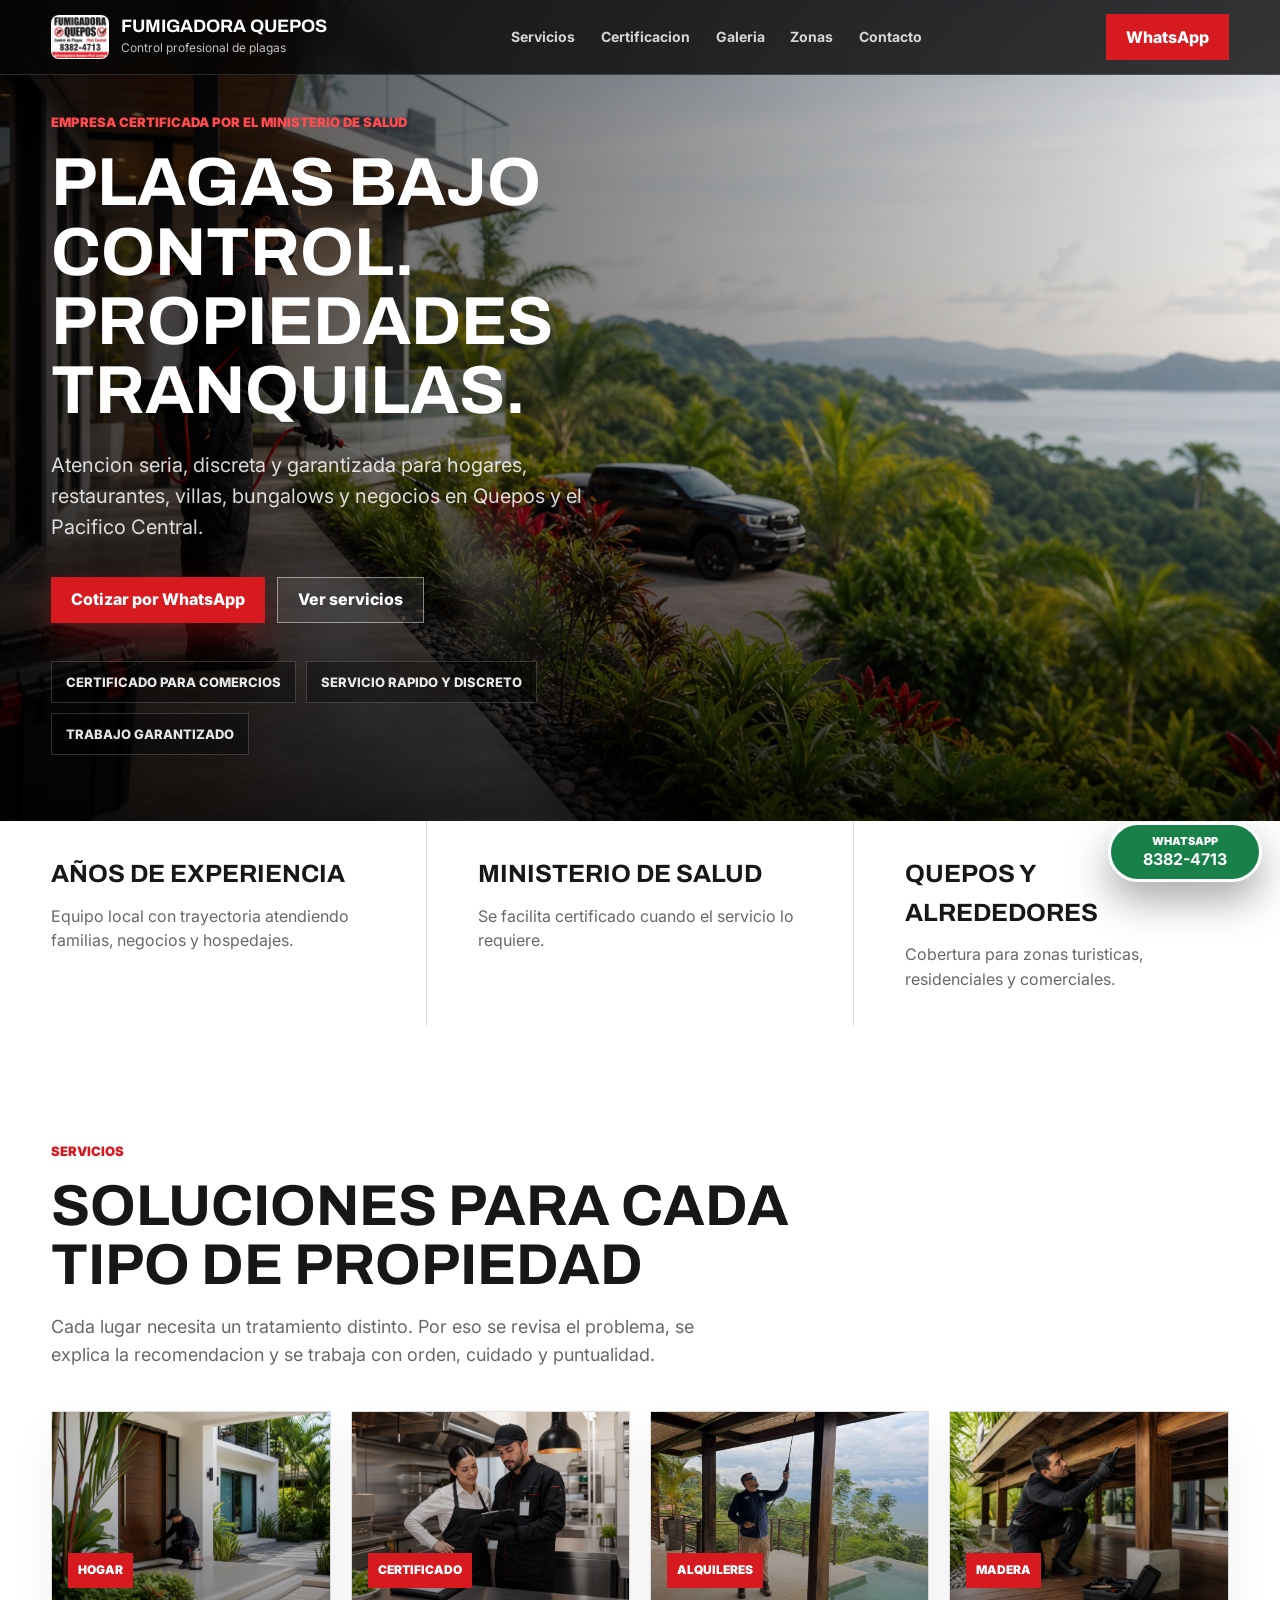
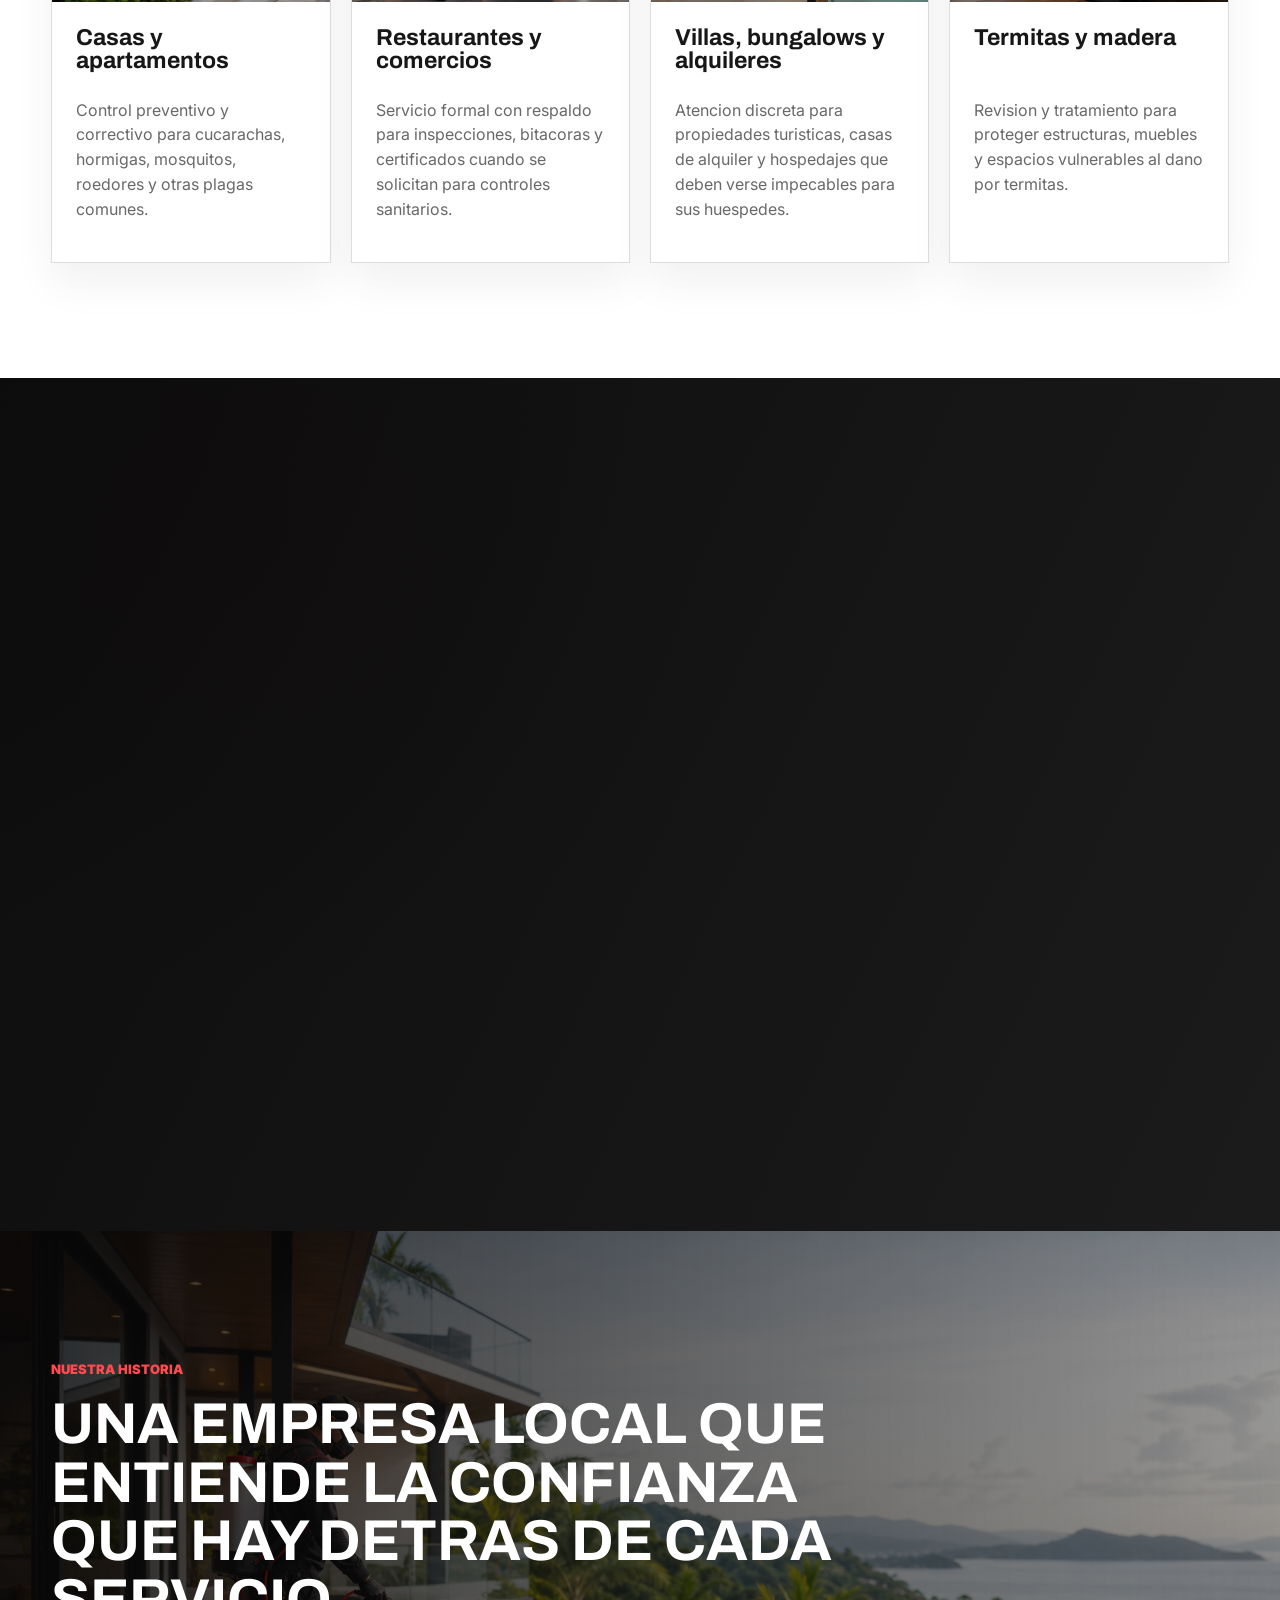
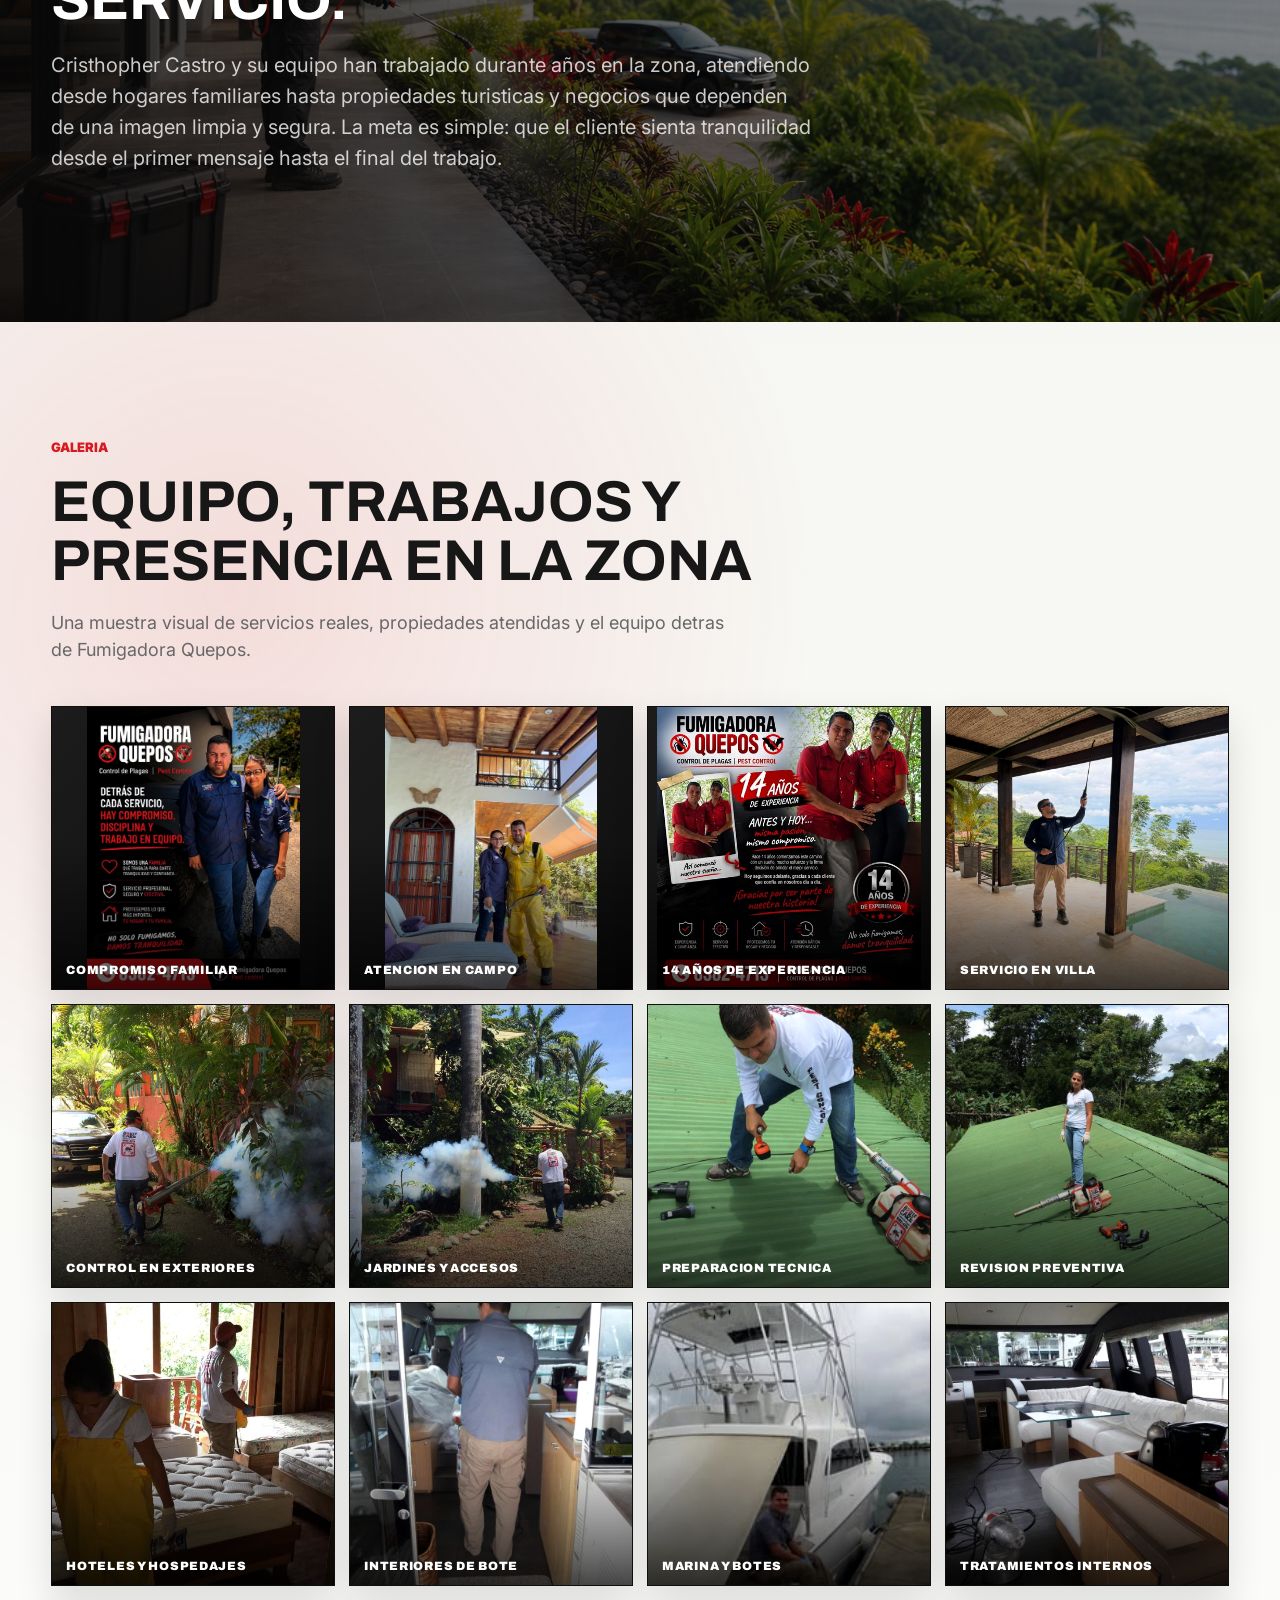
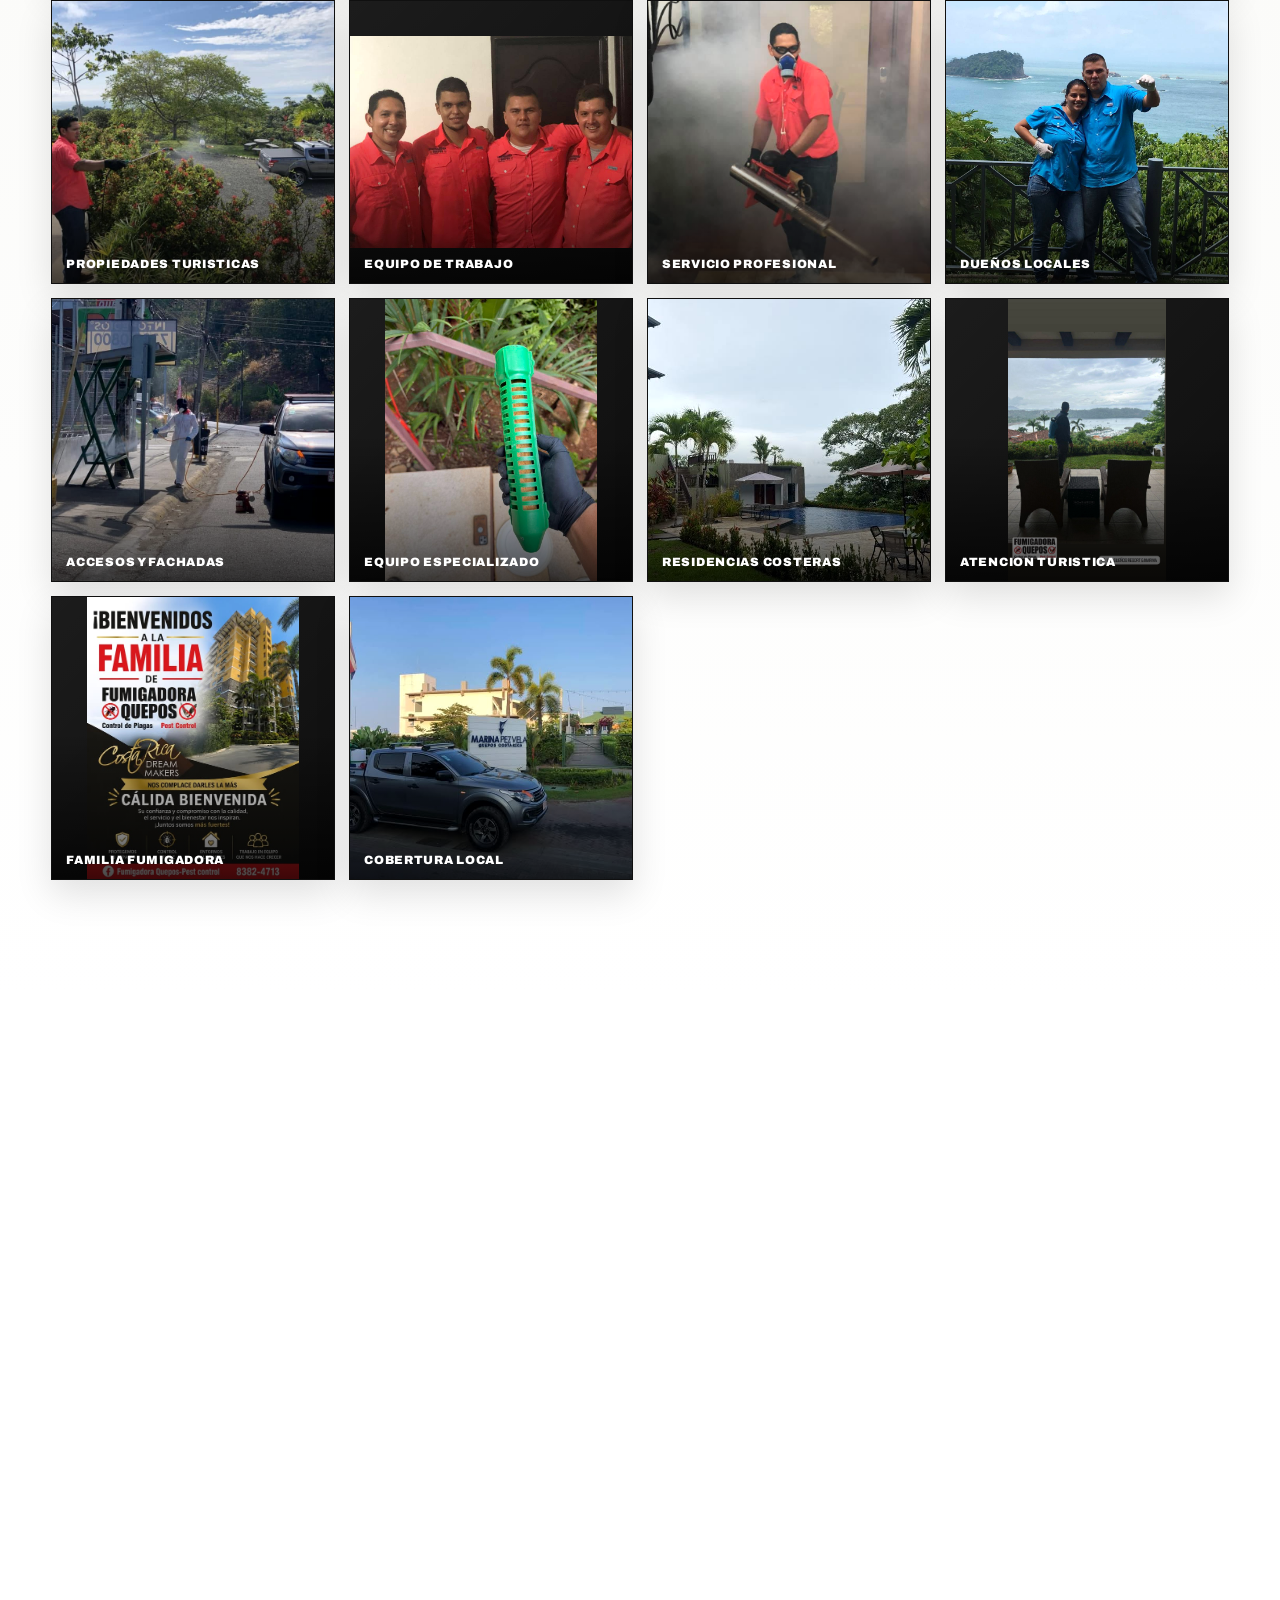
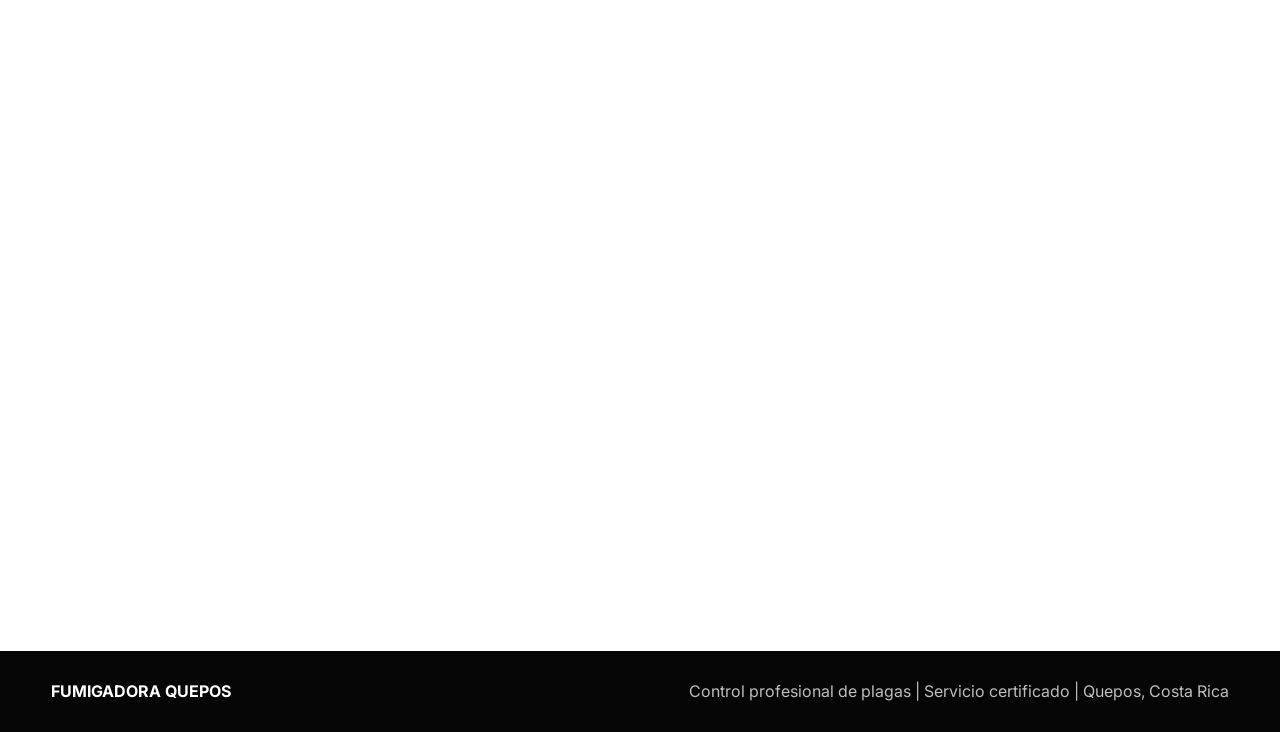
<file: index.html>
<!doctype html>
<html lang="es">
  <head>
    <meta charset="utf-8" />
    <meta name="viewport" content="width=device-width, initial-scale=1" />
    <title>Fumigadora Quepos | Control profesional de plagas</title>
    <meta
      name="description"
      content="Control profesional de plagas en Quepos, Parrita, Dominical, Jaco, Uvita y Herradura. Empresa certificada por el Ministerio de Salud."
    />
    <link rel="preconnect" href="https://fonts.googleapis.com" />
    <link rel="preconnect" href="https://fonts.gstatic.com" crossorigin />
    <link
      href="https://fonts.googleapis.com/css2?family=Archivo:wght@500;700;900&family=Inter:wght@400;500;600;700&display=swap"
      rel="stylesheet"
    />
    <link rel="stylesheet" href="styles.css" />
  </head>
  <body>
    <header class="site-header" aria-label="Navegacion principal">
      <a class="brand" href="#inicio" aria-label="Fumigadora Quepos inicio">
        <span class="brand-mark" aria-hidden="true">
          <img src="assets/logo.jpeg" alt="" />
        </span>
        <span>
          <strong>Fumigadora Quepos</strong>
          <small>Control profesional de plagas</small>
        </span>
      </a>
      <nav class="nav-links" aria-label="Secciones">
        <a href="#servicios">Servicios</a>
        <a href="#certificacion">Certificacion</a>
        <a href="#galeria">Galeria</a>
        <a href="#zonas">Zonas</a>
        <a href="#contacto">Contacto</a>
      </nav>
      <a
        class="header-action"
        href="https://wa.me/50683824713?text=Hola%20Fumigadora%20Quepos%2C%20necesito%20cotizar%20un%20servicio%20de%20control%20de%20plagas."
        target="_blank"
        rel="noopener"
      >
        WhatsApp
      </a>
    </header>

    <main id="inicio">
      <section class="hero" aria-label="Fumigadora Quepos">
        <div class="hero-media" aria-hidden="true"></div>
        <div class="hero-overlay"></div>
        <div class="hero-content">
          <p class="eyebrow">Empresa certificada por el Ministerio de Salud</p>
          <h1>Plagas bajo control. Propiedades tranquilas.</h1>
          <p class="hero-copy">
            Atencion seria, discreta y garantizada para hogares, restaurantes,
            villas, bungalows y negocios en Quepos y el Pacifico Central.
          </p>
          <div class="hero-actions" aria-label="Acciones principales">
            <a
              class="btn btn-primary"
              href="https://wa.me/50683824713?text=Hola%20Fumigadora%20Quepos%2C%20quiero%20cotizar%20un%20servicio."
              target="_blank"
              rel="noopener"
            >
              Cotizar por WhatsApp
            </a>
            <a class="btn btn-secondary" href="#servicios">Ver servicios</a>
          </div>
          <div class="trust-strip" aria-label="Beneficios">
            <span>Certificado para comercios</span>
            <span>Servicio rapido y discreto</span>
            <span>Trabajo garantizado</span>
          </div>
        </div>
      </section>

      <section class="intro-band reveal" aria-label="Resumen de confianza">
        <div class="intro-item">
          <strong>Años de experiencia</strong>
          <span
            >Equipo local con trayectoria atendiendo familias, negocios y
            hospedajes.</span
          >
        </div>
        <div class="intro-item">
          <strong>Ministerio de Salud</strong>
          <span>Se facilita certificado cuando el servicio lo requiere.</span>
        </div>
        <div class="intro-item">
          <strong>Quepos y alrededores</strong>
          <span
            >Cobertura para zonas turisticas, residenciales y comerciales.</span
          >
        </div>
      </section>

      <section class="section reveal" id="servicios">
        <div class="section-heading reveal-item">
          <p class="eyebrow dark">Servicios</p>
          <h2>Soluciones para cada tipo de propiedad</h2>
          <p>
            Cada lugar necesita un tratamiento distinto. Por eso se revisa el
            problema, se explica la recomendacion y se trabaja con orden,
            cuidado y puntualidad.
          </p>
        </div>
        <div class="service-grid">
          <article class="service-card reveal-item">
            <div class="service-photo">
              <img
                src="assets/servicio-hogar.png"
                alt="Tecnico de fumigacion atendiendo una casa tropical"
              />
              <span>Hogar</span>
            </div>
            <div class="service-body">
              <h3>Casas y apartamentos</h3>
              <p>
                Control preventivo y correctivo para cucarachas, hormigas,
                mosquitos, roedores y otras plagas comunes.
              </p>
            </div>
          </article>
          <article class="service-card reveal-item">
            <div class="service-photo">
              <img
                src="assets/servicio-comercio.png"
                alt="Tecnico revisando control de plagas en restaurante limpio"
              />
              <span>Certificado</span>
            </div>
            <div class="service-body">
              <h3>Restaurantes y comercios</h3>
              <p>
                Servicio formal con respaldo para inspecciones, bitacoras y
                certificados cuando se solicitan para controles sanitarios.
              </p>
            </div>
          </article>
          <article class="service-card reveal-item">
            <div class="service-photo service-photo-chris">
              <img
                src="assets/chris.jpeg"
                alt="Cristhopher realizando fumigacion en una villa de alquiler"
              />
              <span>Alquileres</span>
            </div>
            <div class="service-body">
              <h3>Villas, bungalows y alquileres</h3>
              <p>
                Atencion discreta para propiedades turisticas, casas de alquiler
                y hospedajes que deben verse impecables para sus huespedes.
              </p>
            </div>
          </article>
          <article class="service-card reveal-item">
            <div class="service-photo">
              <img
                src="assets/servicio-termitas.png"
                alt="Tecnico inspeccionando madera para prevenir termitas"
              />
              <span>Madera</span>
            </div>
            <div class="service-body">
              <h3>Termitas y madera</h3>
              <p>
                Revision y tratamiento para proteger estructuras, muebles y
                espacios vulnerables al dano por termitas.
              </p>
            </div>
          </article>
        </div>
      </section>

      <section class="split-section reveal" id="certificacion">
        <div class="split-copy reveal-item">
          <p class="eyebrow dark">Confianza</p>
          <h2>
            Seriedad, respaldo y certificado cuando el cliente lo necesita.
          </h2>
          <p>
            Fumigadora Quepos trabaja con compromiso y responsabilidad. Para
            comercios, restaurantes y negocios que deben presentar respaldo ante
            controles sanitarios, se facilita certificado con validez para el
            Ministerio de Salud.
          </p>
          <ul class="check-list">
            <li>Productos seguros y efectivos.</li>
            <li>Tecnicos capacitados, puntuales y responsables.</li>
            <li>Servicio rapido, discreto y confiable.</li>
            <li>Seguimiento segun el tipo de plaga y propiedad.</li>
          </ul>
        </div>
        <div class="certificate-panel reveal-item" aria-label="Certificacion">
          <div class="certificate-paper">
            <span class="cert-kicker">Certificado de servicio</span>
            <strong>Fumigadora Quepos</strong>
            <p>
              Control profesional de plagas para comercios, restaurantes y
              propiedades.
            </p>
            <div class="cert-seal">Ministerio de Salud</div>
          </div>
        </div>
      </section>

      <section class="story-section reveal">
        <div class="story-inner reveal-item">
          <p class="eyebrow">Nuestra historia</p>
          <h2>
            Una empresa local que entiende la confianza que hay detras de cada
            servicio.
          </h2>
          <p>
            Cristhopher Castro y su equipo han trabajado durante años en la
            zona, atendiendo desde hogares familiares hasta propiedades
            turisticas y negocios que dependen de una imagen limpia y segura. La
            meta es simple: que el cliente sienta tranquilidad desde el primer
            mensaje hasta el final del trabajo.
          </p>
        </div>
      </section>

      <section class="gallery-section reveal" id="galeria">
        <div class="section-heading reveal-item">
          <p class="eyebrow dark">Galeria</p>
          <h2>Equipo, trabajos y presencia en la zona</h2>
          <p>
            Una muestra visual de servicios reales, propiedades atendidas y el
            equipo detras de Fumigadora Quepos.
          </p>
        </div>
        <div
          class="photo-gallery reveal-item"
          aria-label="Galeria de trabajos y equipo"
        >
          <figure class="gallery-card gallery-contain">
            <img
              src="assets/chris y esposa 3.jpg"
              alt="Cristhopher y su esposa representando el equipo de Fumigadora Quepos"
            />
            <figcaption>Compromiso familiar</figcaption>
          </figure>
          <figure class="gallery-card gallery-contain">
            <img
              src="assets/chris y esposa 2.jpg"
              alt="Cristhopher y su esposa en un servicio de fumigacion"
            />
            <figcaption>Atencion en campo</figcaption>
          </figure>
          <figure class="gallery-card gallery-contain">
            <img
              src="assets/chris y esposa.jpg"
              alt="Imagen conmemorativa de 14 años de experiencia de Fumigadora Quepos"
            />
            <figcaption>14 años de experiencia</figcaption>
          </figure>
          <figure class="gallery-card">
            <img
              src="assets/chris.jpeg"
              alt="Cristhopher fumigando en una propiedad con vista al mar"
            />
            <figcaption>Servicio en villa</figcaption>
          </figure>
          <figure class="gallery-card">
            <img
              src="assets/campo 3.jpg"
              alt="Trabajo de fumigacion en zona verde"
            />
            <figcaption>Control en exteriores</figcaption>
          </figure>
          <figure class="gallery-card">
            <img
              src="assets/cam[po.jpg"
              alt="Fumigacion en jardin de propiedad"
            />
            <figcaption>Jardines y accesos</figcaption>
          </figure>
          <figure class="gallery-card">
            <img
              src="assets/chris5.jpg"
              alt="Tecnico preparando equipo de fumigacion sobre techo"
            />
            <figcaption>Preparacion tecnica</figcaption>
          </figure>
          <figure class="gallery-card">
            <img
              src="assets/kari.jpg"
              alt="Trabajo tecnico sobre cubierta verde"
            />
            <figcaption>Revision preventiva</figcaption>
          </figure>
          <figure class="gallery-card">
            <img
              src="assets/hotels.jpg"
              alt="Servicio de fumigacion en habitacion de hospedaje"
            />
            <figcaption>Hoteles y hospedajes</figcaption>
          </figure>
          <figure class="gallery-card">
            <img
              src="assets/bote2.jpg"
              alt="Fumigacion dentro de embarcacion"
            />
            <figcaption>Interiores de bote</figcaption>
          </figure>
          <figure class="gallery-card gallery-contain">
            <img src="assets/bote.jpg" alt="Servicio en embarcacion" />
            <figcaption>Marina y botes</figcaption>
          </figure>
          <figure class="gallery-card">
            <img src="assets/tr.jpg" alt="Interior de embarcacion atendida" />
            <figcaption>Tratamientos internos</figcaption>
          </figure>
          <figure class="gallery-card">
            <img
              src="assets/re.jpg"
              alt="Fumigacion en propiedad con vista al mar"
            />
            <figcaption>Propiedades turisticas</figcaption>
          </figure>
          <figure class="gallery-card gallery-contain">
            <img src="assets/team.jpg" alt="Equipo de Fumigadora Quepos" />
            <figcaption>Equipo de trabajo</figcaption>
          </figure>
          <figure class="gallery-card">
            <img
              src="assets/buena.jpg"
              alt="Tecnico fumigando con equipo profesional"
            />
            <figcaption>Servicio profesional</figcaption>
          </figure>
          <figure class="gallery-card gallery-contain">
            <img
              src="assets/duenos.jpg"
              alt="Dueños de Fumigadora Quepos en mirador"
            />
            <figcaption>Dueños locales</figcaption>
          </figure>
          <figure class="gallery-card">
            <img
              src="assets/fec.jpg"
              alt="Tecnico trabajando en acceso de propiedad"
            />
            <figcaption>Accesos y fachadas</figcaption>
          </figure>
          <figure class="gallery-card gallery-contain">
            <img src="assets/feyu.jpg" alt="Dispositivo de control de plagas" />
            <figcaption>Equipo especializado</figcaption>
          </figure>
          <figure class="gallery-card">
            <img
              src="assets/fey.jpg"
              alt="Propiedad residencial en zona costera"
            />
            <figcaption>Residencias costeras</figcaption>
          </figure>
          <figure class="gallery-card gallery-contain">
            <img
              src="assets/fet.jpg"
              alt="Servicio en propiedad con vista al mar"
            />
            <figcaption>Atencion turistica</figcaption>
          </figure>
          <figure class="gallery-card gallery-contain">
            <img
              src="assets/fer.jpg"
              alt="Bienvenida familiar de Fumigadora Quepos"
            />
            <figcaption>Familia Fumigadora</figcaption>
          </figure>
          <figure class="gallery-card">
            <img
              src="assets/carro.jpg"
              alt="Vehiculo de trabajo de Fumigadora Quepos en Marina Pez Vela"
            />
            <figcaption>Cobertura local</figcaption>
          </figure>
        </div>
      </section>

      <section class="section compact reveal" id="zonas">
        <div class="section-heading reveal-item">
          <p class="eyebrow dark">Cobertura</p>
          <h2>Atencion en la zona Pacifico Central</h2>
        </div>
        <div class="zone-list reveal-item" aria-label="Zonas de servicio">
          <span>Quepos</span>
          <span>Parrita</span>
          <span>Dominical</span>
          <span>Jaco</span>
          <span>Uvita</span>
          <span>Herradura</span>
        </div>
      </section>

      <section class="contact-section reveal" id="contacto">
        <div class="contact-copy reveal-item">
          <p class="eyebrow">Contacto directo</p>
          <h2>Cuente que problema tiene y reciba atencion por WhatsApp.</h2>
          <p>
            Envie una solicitud con el tipo de propiedad, ubicacion y plaga que
            desea controlar. El mensaje se abre directo en WhatsApp para
            coordinar mas rapido.
          </p>
          <div class="phone-lines">
            <a href="https://wa.me/50683824713" target="_blank" rel="noopener"
              >8382-4713</a
            >
            <a href="https://wa.me/50684180002" target="_blank" rel="noopener"
              >8418-0002</a
            >
          </div>
        </div>
        <form class="contact-form reveal-item" id="quoteForm">
          <label>
            Nombre
            <input name="nombre" type="text" placeholder="Su nombre" required />
          </label>
          <label>
            Tipo de propiedad
            <select name="propiedad" required>
              <option value="">Seleccione una opcion</option>
              <option>Casa</option>
              <option>Restaurante o comercio</option>
              <option>Villa, bungalow o alquiler</option>
              <option>Otro</option>
            </select>
          </label>
          <label>
            Ubicacion
            <input
              name="ubicacion"
              type="text"
              placeholder="Quepos, Jaco, Uvita..."
            />
          </label>
          <label>
            Plaga o necesidad
            <textarea
              name="mensaje"
              rows="4"
              placeholder="Ejemplo: cucarachas en cocina, hormigas, ratones, termitas, certificado..."
            ></textarea>
          </label>
          <button class="btn btn-primary form-button" type="submit">
            Enviar por WhatsApp
          </button>
        </form>
      </section>
    </main>

    <footer class="site-footer">
      <strong>Fumigadora Quepos</strong>
      <span
        >Control profesional de plagas | Servicio certificado | Quepos, Costa
        Rica</span
      >
    </footer>

    <a
      class="floating-whatsapp"
      href="https://wa.me/50683824713?text=Hola%20Fumigadora%20Quepos%2C%20necesito%20informacion%20sobre%20control%20de%20plagas."
      target="_blank"
      rel="noopener"
      aria-label="WhatsApp directo al +506 8382 4713"
    >
      <span>WhatsApp</span>
      <strong>8382-4713</strong>
    </a>

    <script src="script.js"></script>
  </body>
</html>
</file>
<file: styles.css>
:root {
  --black: #090909;
  --ink: #171717;
  --muted: #686868;
  --line: #dddddd;
  --white: #ffffff;
  --red: #d71920;
  --red-dark: #8f0f14;
  --green: #18814a;
  --steel: #edf0f3;
  --shadow: 0 20px 60px rgba(0, 0, 0, 0.18);
}

* {
  box-sizing: border-box;
}

html {
  scroll-behavior: smooth;
}

body {
  margin: 0;
  color: var(--ink);
  background: var(--white);
  font-family: Inter, Arial, sans-serif;
  line-height: 1.55;
  overflow-x: hidden;
}

a {
  color: inherit;
  text-decoration: none;
}

svg {
  display: block;
  width: 100%;
  height: 100%;
  fill: none;
  stroke: currentColor;
  stroke-linecap: round;
  stroke-linejoin: round;
  stroke-width: 2;
}

.site-header {
  position: fixed;
  z-index: 20;
  top: 0;
  left: 0;
  right: 0;
  display: flex;
  align-items: center;
  justify-content: space-between;
  gap: 20px;
  min-height: 74px;
  padding: 14px clamp(18px, 4vw, 56px);
  color: var(--white);
  background: rgba(6, 6, 6, 0.78);
  border-bottom: 1px solid rgba(255, 255, 255, 0.14);
  backdrop-filter: blur(18px);
}

.brand {
  display: flex;
  align-items: center;
  gap: 12px;
  min-width: 235px;
}

.brand-mark {
  display: grid;
  place-items: center;
  width: 58px;
  height: 44px;
  overflow: hidden;
  background: var(--white);
  border: 1px solid rgba(255, 255, 255, 0.28);
  border-radius: 8px;
  transition: transform 220ms ease, box-shadow 220ms ease;
}

.brand-mark img {
  width: 100%;
  height: 100%;
  display: block;
  object-fit: cover;
}

.brand:hover .brand-mark {
  transform: translateY(-2px);
  box-shadow: 0 12px 28px rgba(215, 25, 32, 0.26);
}

.brand strong,
.brand small {
  display: block;
}

.brand strong {
  font-family: Archivo, Inter, sans-serif;
  font-size: 18px;
  line-height: 1;
  text-transform: uppercase;
}

.brand small {
  margin-top: 4px;
  color: rgba(255, 255, 255, 0.76);
  font-size: 12px;
}

.nav-links {
  display: flex;
  align-items: center;
  gap: clamp(14px, 2vw, 28px);
  color: rgba(255, 255, 255, 0.82);
  font-size: 14px;
  font-weight: 700;
}

.nav-links a:hover {
  color: var(--white);
}

.nav-links a {
  position: relative;
}

.nav-links a::after {
  content: "";
  position: absolute;
  left: 0;
  right: 0;
  bottom: -8px;
  height: 2px;
  background: var(--red);
  transform: scaleX(0);
  transform-origin: left;
  transition: transform 220ms ease;
}

.nav-links a:hover::after {
  transform: scaleX(1);
}

.header-action,
.btn {
  display: inline-flex;
  align-items: center;
  justify-content: center;
  min-height: 46px;
  padding: 0 20px;
  border: 0;
  font-weight: 800;
  cursor: pointer;
  transition: transform 220ms ease, background 220ms ease, box-shadow 220ms ease, border-color 220ms ease;
}

.header-action {
  color: var(--white);
  background: var(--red);
}

.hero {
  position: relative;
  min-height: 90vh;
  display: grid;
  align-items: center;
  overflow: hidden;
  color: var(--white);
  background: var(--black);
  padding: 112px clamp(18px, 4vw, 64px) 66px;
}

.hero-media,
.hero-overlay {
  position: absolute;
  inset: 0;
}

.hero-media {
  background-image: url("assets/hero-fumigadora-quepos.png");
  background-size: cover;
  background-position: center;
  transform: scale(1.02);
  animation: heroDrift 18s ease-in-out infinite alternate;
}

.hero-overlay {
  background:
    linear-gradient(90deg, rgba(0, 0, 0, 0.78) 0%, rgba(0, 0, 0, 0.5) 38%, rgba(0, 0, 0, 0.06) 100%),
    linear-gradient(0deg, rgba(0, 0, 0, 0.62) 0%, rgba(0, 0, 0, 0) 46%);
}

.hero-content {
  position: relative;
  z-index: 2;
  width: min(650px, 100%);
  animation: fadeUp 760ms ease both;
}

.eyebrow {
  margin: 0 0 16px;
  color: #ff4b4f;
  font-size: 13px;
  font-weight: 900;
  letter-spacing: 0;
  text-transform: uppercase;
}

.eyebrow.dark {
  color: var(--red);
}

h1,
h2,
h3 {
  margin: 0;
  font-family: Archivo, Inter, sans-serif;
  line-height: 1.02;
  letter-spacing: 0;
}

h1 {
  max-width: 650px;
  font-size: clamp(36px, 5.6vw, 68px);
  text-transform: uppercase;
}

h2 {
  font-size: clamp(32px, 4.5vw, 58px);
  text-transform: uppercase;
}

h3 {
  font-size: 23px;
}

.hero-copy {
  max-width: 570px;
  margin: 24px 0 0;
  color: rgba(255, 255, 255, 0.84);
  font-size: clamp(17px, 1.65vw, 20px);
}

.hero-actions {
  display: flex;
  flex-wrap: wrap;
  gap: 12px;
  margin-top: 34px;
}

.btn-primary {
  color: var(--white);
  background: var(--red);
  box-shadow: 0 14px 34px rgba(215, 25, 32, 0.34);
}

.btn-primary:hover,
.header-action:hover {
  background: #f0262e;
  transform: translateY(-2px);
  box-shadow: 0 18px 38px rgba(215, 25, 32, 0.42);
}

.btn-secondary {
  color: var(--white);
  border: 1px solid rgba(255, 255, 255, 0.46);
  background: rgba(255, 255, 255, 0.08);
}

.btn-secondary:hover {
  background: rgba(255, 255, 255, 0.16);
  border-color: rgba(255, 255, 255, 0.72);
  transform: translateY(-2px);
}

.trust-strip {
  display: flex;
  flex-wrap: wrap;
  gap: 10px;
  margin-top: 38px;
}

.trust-strip span {
  padding: 10px 14px;
  color: rgba(255, 255, 255, 0.9);
  border: 1px solid rgba(255, 255, 255, 0.18);
  background: rgba(0, 0, 0, 0.34);
  font-size: 13px;
  font-weight: 800;
  text-transform: uppercase;
  transition: transform 220ms ease, background 220ms ease;
}

.trust-strip span:hover {
  transform: translateY(-2px);
  background: rgba(215, 25, 32, 0.32);
}

.intro-band {
  display: grid;
  grid-template-columns: repeat(3, 1fr);
  gap: 1px;
  background: var(--line);
}

.intro-item {
  min-height: 150px;
  padding: 34px clamp(20px, 4vw, 52px);
  background: var(--white);
  transition: transform 240ms ease, background 240ms ease;
}

.intro-item:hover {
  background: #fafafa;
  transform: translateY(-3px);
}

.intro-item strong {
  display: block;
  margin-bottom: 10px;
  font-family: Archivo, Inter, sans-serif;
  font-size: 25px;
  text-transform: uppercase;
}

.intro-item span {
  color: var(--muted);
}

.section,
.split-section,
.contact-section {
  padding: clamp(70px, 9vw, 120px) clamp(18px, 4vw, 64px);
}

.section-heading {
  width: min(850px, 100%);
  margin-bottom: 42px;
}

.section-heading p:not(.eyebrow) {
  max-width: 690px;
  color: var(--muted);
  font-size: 18px;
}

.service-grid {
  display: grid;
  grid-template-columns: repeat(4, minmax(0, 1fr));
  gap: 20px;
}

.service-card {
  position: relative;
  overflow: hidden;
  min-height: 390px;
  padding: 0;
  border: 1px solid var(--line);
  background: var(--white);
  box-shadow: 0 20px 40px rgba(12, 12, 12, 0.06);
  transition: transform 260ms ease, box-shadow 260ms ease, border-color 260ms ease;
}

.service-card:hover {
  transform: translateY(-8px);
  border-color: rgba(215, 25, 32, 0.36);
  box-shadow: 0 26px 60px rgba(12, 12, 12, 0.16);
}

.service-card p {
  color: var(--muted);
}

.service-photo {
  position: relative;
  height: 190px;
  overflow: hidden;
  background: #111;
}

.service-photo img {
  width: 100%;
  height: 100%;
  display: block;
  object-fit: cover;
  transition: transform 560ms ease, filter 320ms ease;
}

.service-photo-chris img {
  object-position: center 42%;
}

.service-card:hover .service-photo img {
  transform: scale(1.08);
  filter: saturate(1.08) contrast(1.04);
}

.service-photo::after {
  content: "";
  position: absolute;
  inset: 0;
  background: linear-gradient(0deg, rgba(0, 0, 0, 0.42), rgba(0, 0, 0, 0));
}

.service-photo span {
  position: absolute;
  z-index: 2;
  left: 16px;
  bottom: 14px;
  padding: 8px 10px;
  color: var(--white);
  background: var(--red);
  font-size: 12px;
  font-weight: 900;
  text-transform: uppercase;
}

.service-body {
  padding: 24px;
}

.service-body h3 {
  min-height: 56px;
}

.split-section {
  display: grid;
  grid-template-columns: 1.1fr 0.9fr;
  gap: clamp(32px, 6vw, 86px);
  align-items: center;
  color: var(--white);
  background:
    linear-gradient(115deg, rgba(0, 0, 0, 0.95), rgba(15, 15, 15, 0.95)),
    radial-gradient(circle at 20% 20%, rgba(215, 25, 32, 0.24), transparent 36%);
}

.split-copy p:not(.eyebrow) {
  color: rgba(255, 255, 255, 0.74);
  font-size: 18px;
}

.check-list {
  display: grid;
  gap: 12px;
  padding: 0;
  margin: 28px 0 0;
  list-style: none;
}

.check-list li {
  position: relative;
  padding-left: 28px;
  font-weight: 700;
}

.check-list li::before {
  content: "";
  position: absolute;
  top: 8px;
  left: 0;
  width: 12px;
  height: 12px;
  background: var(--red);
}

.certificate-panel {
  min-height: 430px;
  display: grid;
  place-items: center;
  padding: clamp(30px, 5vw, 58px);
  color: var(--white);
  background:
    linear-gradient(140deg, rgba(215, 25, 32, 0.92), rgba(70, 7, 10, 0.92)),
    repeating-linear-gradient(45deg, rgba(255,255,255,0.08) 0 1px, transparent 1px 13px);
  box-shadow: var(--shadow);
  transition: transform 260ms ease;
}

.certificate-panel:hover {
  transform: translateY(-6px);
}

.certificate-paper {
  position: relative;
  width: min(420px, 100%);
  padding: clamp(28px, 5vw, 44px);
  color: var(--ink);
  background: rgba(255, 255, 255, 0.96);
  box-shadow: 0 20px 50px rgba(0, 0, 0, 0.24);
  overflow: hidden;
}

.certificate-paper::before {
  content: "";
  position: absolute;
  inset: 14px;
  border: 2px solid rgba(215, 25, 32, 0.26);
  pointer-events: none;
}

.cert-kicker {
  color: var(--red);
  font-weight: 900;
  text-transform: uppercase;
}

.certificate-paper strong {
  display: block;
  margin: 12px 0 16px;
  font-family: Archivo, Inter, sans-serif;
  font-size: clamp(32px, 4.1vw, 48px);
  line-height: 1;
  max-width: 100%;
  text-transform: uppercase;
  overflow-wrap: anywhere;
}

.certificate-paper p {
  color: #555;
  margin: 0 0 26px;
}

.cert-seal {
  display: inline-grid;
  place-items: center;
  min-height: 82px;
  width: 82px;
  padding: 8px;
  color: var(--red-dark);
  border: 3px solid var(--red-dark);
  border-radius: 999px;
  font-size: 11px;
  font-weight: 900;
  line-height: 1.1;
  text-align: center;
  text-transform: uppercase;
  transform: rotate(-8deg);
}

.story-section {
  padding: clamp(76px, 10vw, 135px) clamp(18px, 4vw, 64px);
  color: var(--white);
  background:
    linear-gradient(90deg, rgba(9, 9, 9, 0.84), rgba(9, 9, 9, 0.42)),
    url("assets/hero-fumigadora-quepos.png") center / cover fixed;
}

.story-inner {
  width: min(850px, 100%);
}

.story-inner p:not(.eyebrow) {
  max-width: 760px;
  color: rgba(255, 255, 255, 0.78);
  font-size: 20px;
}

.gallery-section {
  padding: clamp(70px, 9vw, 118px) clamp(18px, 4vw, 64px);
  background:
    radial-gradient(circle at 18% 12%, rgba(215, 25, 32, 0.12), transparent 26%),
    linear-gradient(180deg, #f6f6f2, #ffffff);
}

.photo-gallery {
  display: grid;
  grid-template-columns: repeat(4, minmax(0, 1fr));
  gap: 14px;
}

.gallery-card {
  position: relative;
  margin: 0;
  aspect-ratio: 1 / 1;
  overflow: hidden;
  background: #111;
  border: 1px solid rgba(12, 12, 12, 0.08);
  box-shadow: 0 14px 34px rgba(12, 12, 12, 0.12);
}

.gallery-card img {
  width: 100%;
  height: 100%;
  display: block;
  object-fit: cover;
  object-position: center;
  filter: saturate(1.03) contrast(1.02);
  transition: transform 520ms ease, filter 320ms ease;
}

.gallery-contain img {
  object-fit: contain;
  background:
    linear-gradient(135deg, rgba(255, 255, 255, 0.06), rgba(255, 255, 255, 0)),
    #101010;
}

.gallery-card:hover img {
  transform: scale(1.045);
  filter: saturate(1.08) contrast(1.06);
}

.gallery-contain:hover img {
  transform: scale(1.015);
}

.gallery-card::after {
  content: "";
  position: absolute;
  inset: 0;
  background: linear-gradient(0deg, rgba(0, 0, 0, 0.72), transparent 52%);
  pointer-events: none;
}

.gallery-card figcaption {
  position: absolute;
  z-index: 2;
  left: 14px;
  right: 14px;
  bottom: 12px;
  color: var(--white);
  font-family: Archivo, Inter, sans-serif;
  font-size: 12px;
  font-weight: 900;
  letter-spacing: 0.06em;
  line-height: 1.1;
  text-transform: uppercase;
}

.compact {
  padding-top: clamp(60px, 7vw, 90px);
  padding-bottom: clamp(60px, 7vw, 90px);
}

.section.compact {
  color: var(--white);
  background:
    linear-gradient(120deg, rgba(8, 8, 8, 0.94), rgba(26, 26, 26, 0.92)),
    url("assets/hero-fumigadora-quepos.png") center / cover;
}

.section.compact .section-heading p:not(.eyebrow),
.section.compact .section-heading h2 {
  color: var(--white);
}

.zone-list {
  display: flex;
  flex-wrap: wrap;
  gap: 12px;
}

.zone-list span {
  padding: 13px 18px;
  color: var(--white);
  border: 1px solid rgba(255, 255, 255, 0.18);
  background: rgba(255, 255, 255, 0.1);
  backdrop-filter: blur(8px);
  font-weight: 900;
  text-transform: uppercase;
  transition: transform 220ms ease, color 220ms ease, background 220ms ease, border-color 220ms ease;
}

.zone-list span:hover {
  color: var(--white);
  border-color: var(--red);
  background: var(--red);
  transform: translateY(-4px);
}

.contact-section {
  display: grid;
  grid-template-columns: 0.9fr 1.1fr;
  gap: clamp(28px, 5vw, 80px);
  color: var(--white);
  background: var(--black);
}

.contact-copy p:not(.eyebrow) {
  color: rgba(255, 255, 255, 0.76);
  font-size: 18px;
}

.phone-lines {
  display: flex;
  flex-wrap: wrap;
  gap: 12px;
  margin-top: 28px;
}

.phone-lines a {
  padding: 12px 16px;
  border: 1px solid rgba(255, 255, 255, 0.22);
  background: rgba(255, 255, 255, 0.08);
  font-size: 22px;
  font-weight: 900;
}

.contact-form {
  display: grid;
  gap: 16px;
  padding: clamp(22px, 4vw, 38px);
  color: var(--ink);
  background: var(--white);
  box-shadow: var(--shadow);
}

label {
  display: grid;
  gap: 8px;
  font-weight: 800;
}

input,
select,
textarea {
  width: 100%;
  min-height: 48px;
  padding: 12px 14px;
  color: var(--ink);
  border: 1px solid #cfcfcf;
  border-radius: 0;
  background: #f9f9f9;
  font: inherit;
  transition: border-color 180ms ease, box-shadow 180ms ease, background 180ms ease;
}

input:focus,
select:focus,
textarea:focus {
  outline: none;
  border-color: var(--red);
  background: var(--white);
  box-shadow: 0 0 0 4px rgba(215, 25, 32, 0.12);
}

textarea {
  resize: vertical;
}

.form-button {
  width: 100%;
  margin-top: 6px;
}

.site-footer {
  display: flex;
  justify-content: space-between;
  gap: 20px;
  padding: 28px clamp(18px, 4vw, 64px);
  color: rgba(255, 255, 255, 0.74);
  background: #050505;
}

.site-footer strong {
  color: var(--white);
  text-transform: uppercase;
}

.floating-whatsapp {
  position: fixed;
  z-index: 25;
  right: 18px;
  bottom: 18px;
  display: grid;
  place-items: center;
  width: auto;
  min-width: 154px;
  height: 60px;
  padding: 9px 18px;
  color: var(--white);
  background: var(--green);
  border: 3px solid var(--white);
  border-radius: 999px;
  box-shadow: 0 18px 40px rgba(0, 0, 0, 0.34);
  font-weight: 900;
  line-height: 1.05;
  animation: whatsappPulse 2.8s ease-in-out infinite;
}

.floating-whatsapp span,
.floating-whatsapp strong {
  display: block;
}

.floating-whatsapp span {
  font-size: 11px;
  text-transform: uppercase;
}

.floating-whatsapp strong {
  font-size: 16px;
}

.floating-whatsapp:hover {
  transform: translateY(-3px);
  animation-play-state: paused;
}

.reveal,
.reveal-item {
  opacity: 0;
  transform: translateY(28px);
  transition: opacity 700ms ease, transform 700ms ease;
}

.reveal.is-visible,
.reveal-item.is-visible {
  opacity: 1;
  transform: translateY(0);
}

.reveal-item:nth-child(2) {
  transition-delay: 80ms;
}

.reveal-item:nth-child(3) {
  transition-delay: 150ms;
}

.reveal-item:nth-child(4) {
  transition-delay: 220ms;
}

@keyframes fadeUp {
  from {
    opacity: 0;
    transform: translateY(24px);
  }
  to {
    opacity: 1;
    transform: translateY(0);
  }
}

@keyframes heroDrift {
  from {
    transform: scale(1.02) translate3d(0, 0, 0);
  }
  to {
    transform: scale(1.07) translate3d(-1.2%, -0.8%, 0);
  }
}

@keyframes whatsappPulse {
  0%,
  100% {
    box-shadow: 0 18px 40px rgba(0, 0, 0, 0.34), 0 0 0 0 rgba(24, 129, 74, 0.38);
  }
  50% {
    box-shadow: 0 18px 40px rgba(0, 0, 0, 0.34), 0 0 0 10px rgba(24, 129, 74, 0);
  }
}

@media (max-width: 980px) {
  .nav-links {
    display: none;
  }

  .intro-band,
  .service-grid,
  .split-section,
  .contact-section {
    grid-template-columns: 1fr;
  }

  .photo-gallery {
    grid-template-columns: repeat(2, minmax(0, 1fr));
  }

  .service-grid {
    grid-template-columns: repeat(2, minmax(0, 1fr));
    gap: 16px;
  }

  .service-card {
    min-height: auto;
  }
}

@media (max-width: 640px) {
  .site-header {
    min-height: 68px;
    padding: 10px 14px;
  }

  .brand {
    min-width: 0;
  }

  .brand small,
  .header-action {
    display: none;
  }

  .brand strong {
    font-size: 15px;
  }

  .hero {
    min-height: 84vh;
    padding: 98px 18px 46px;
  }

  .hero-overlay {
    background:
      linear-gradient(90deg, rgba(0, 0, 0, 0.78), rgba(0, 0, 0, 0.34)),
      linear-gradient(0deg, rgba(0, 0, 0, 0.82), rgba(0, 0, 0, 0.05));
  }

  h1 {
    font-size: 34px;
    max-width: 360px;
  }

  h2 {
    font-size: 31px;
  }

  .hero-copy {
    max-width: 340px;
    font-size: 16px;
  }

  .hero-actions,
  .trust-strip,
  .site-footer {
    flex-direction: column;
  }

  .btn,
  .header-action {
    width: 100%;
  }

  .intro-item {
    min-height: auto;
    padding: 26px 18px;
  }

  .service-grid {
    grid-template-columns: 1fr;
  }

  .service-photo {
    height: 210px;
  }

  .service-body h3 {
    min-height: auto;
  }

  .section,
  .split-section,
  .gallery-section,
  .contact-section {
    padding-left: 18px;
    padding-right: 18px;
  }

  .certificate-panel {
    min-height: 330px;
    padding: 22px;
  }

  .certificate-paper {
    padding: 28px;
  }

  .certificate-paper strong {
    font-size: clamp(30px, 9vw, 42px);
  }

  .story-section {
    background-attachment: scroll;
  }

  .photo-gallery {
    grid-template-columns: 1fr;
  }

  .floating-whatsapp {
    right: 12px;
    bottom: 12px;
    min-width: 134px;
    height: 54px;
    padding: 8px 14px;
  }
}

@media (prefers-reduced-motion: reduce) {
  *,
  *::before,
  *::after {
    scroll-behavior: auto !important;
    animation-duration: 1ms !important;
    animation-iteration-count: 1 !important;
    transition-duration: 1ms !important;
  }

  .reveal,
  .reveal-item {
    opacity: 1;
    transform: none;
  }
}
</file>
